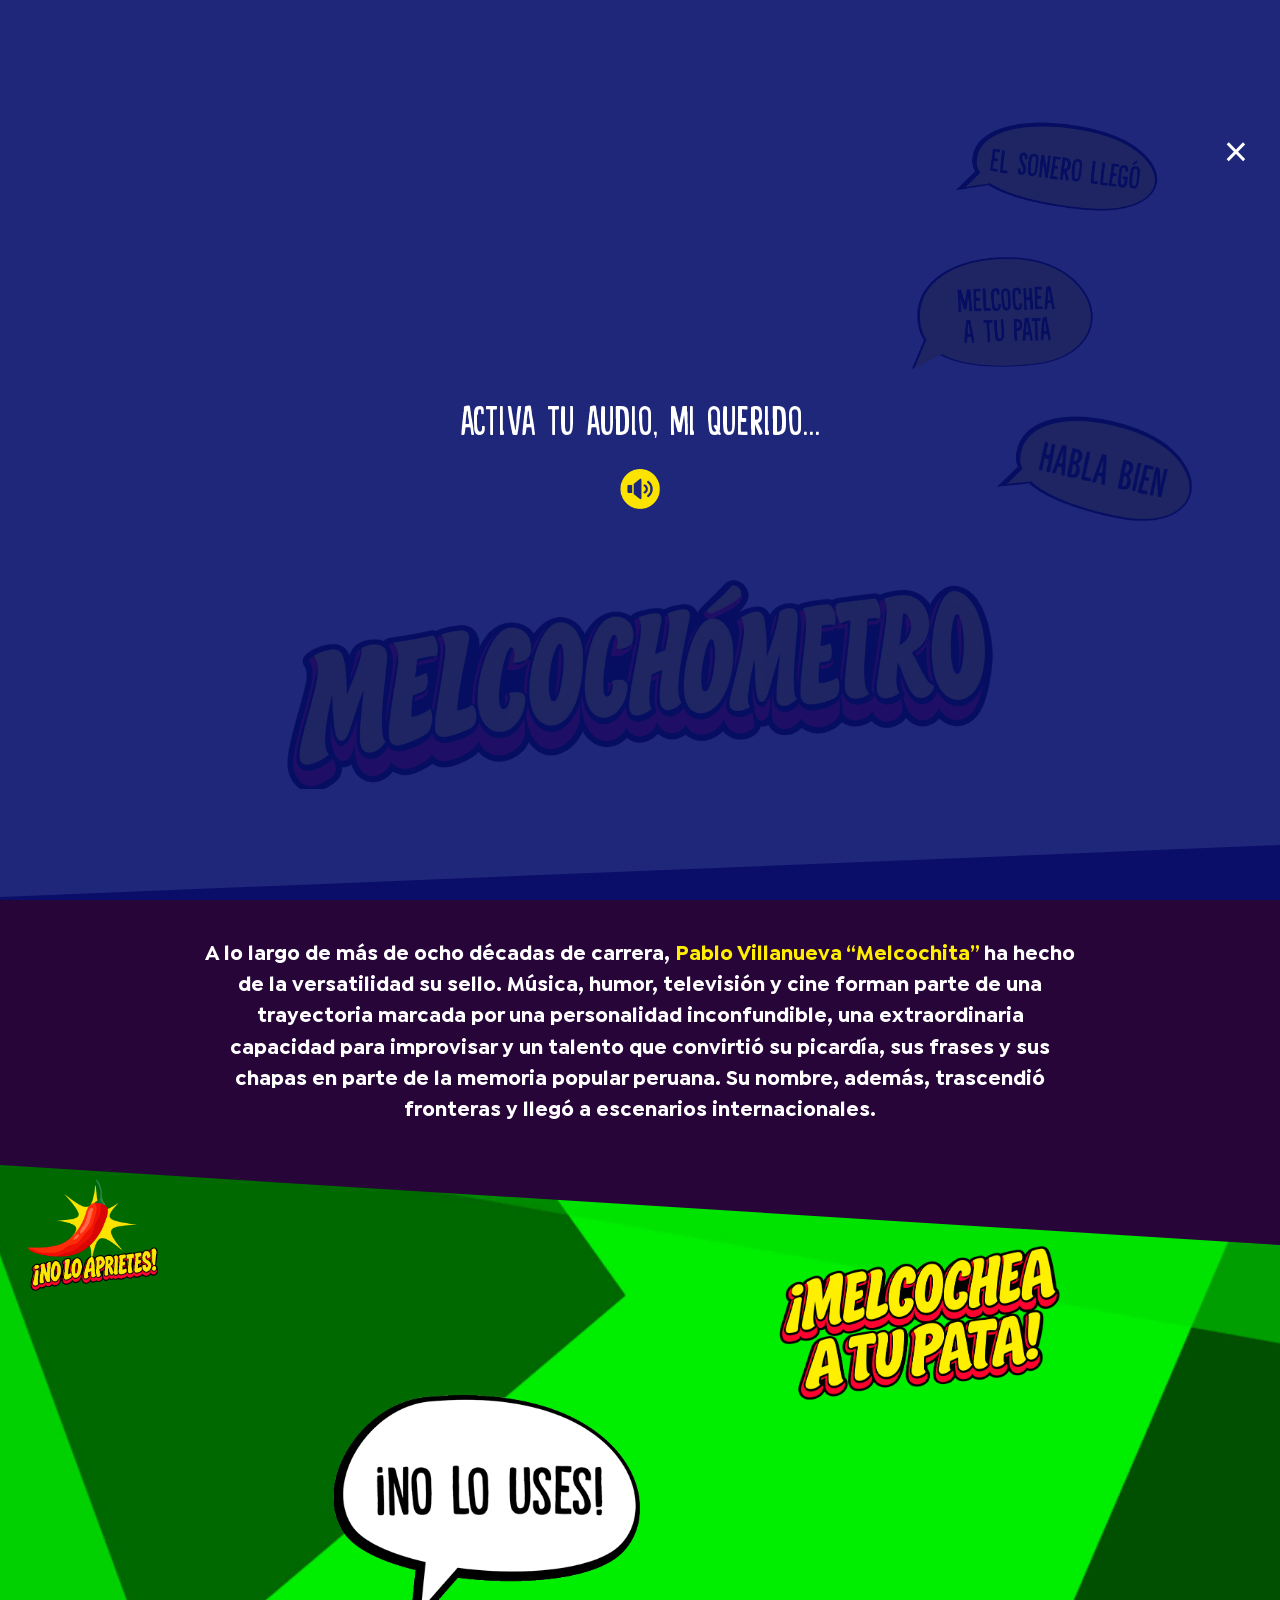
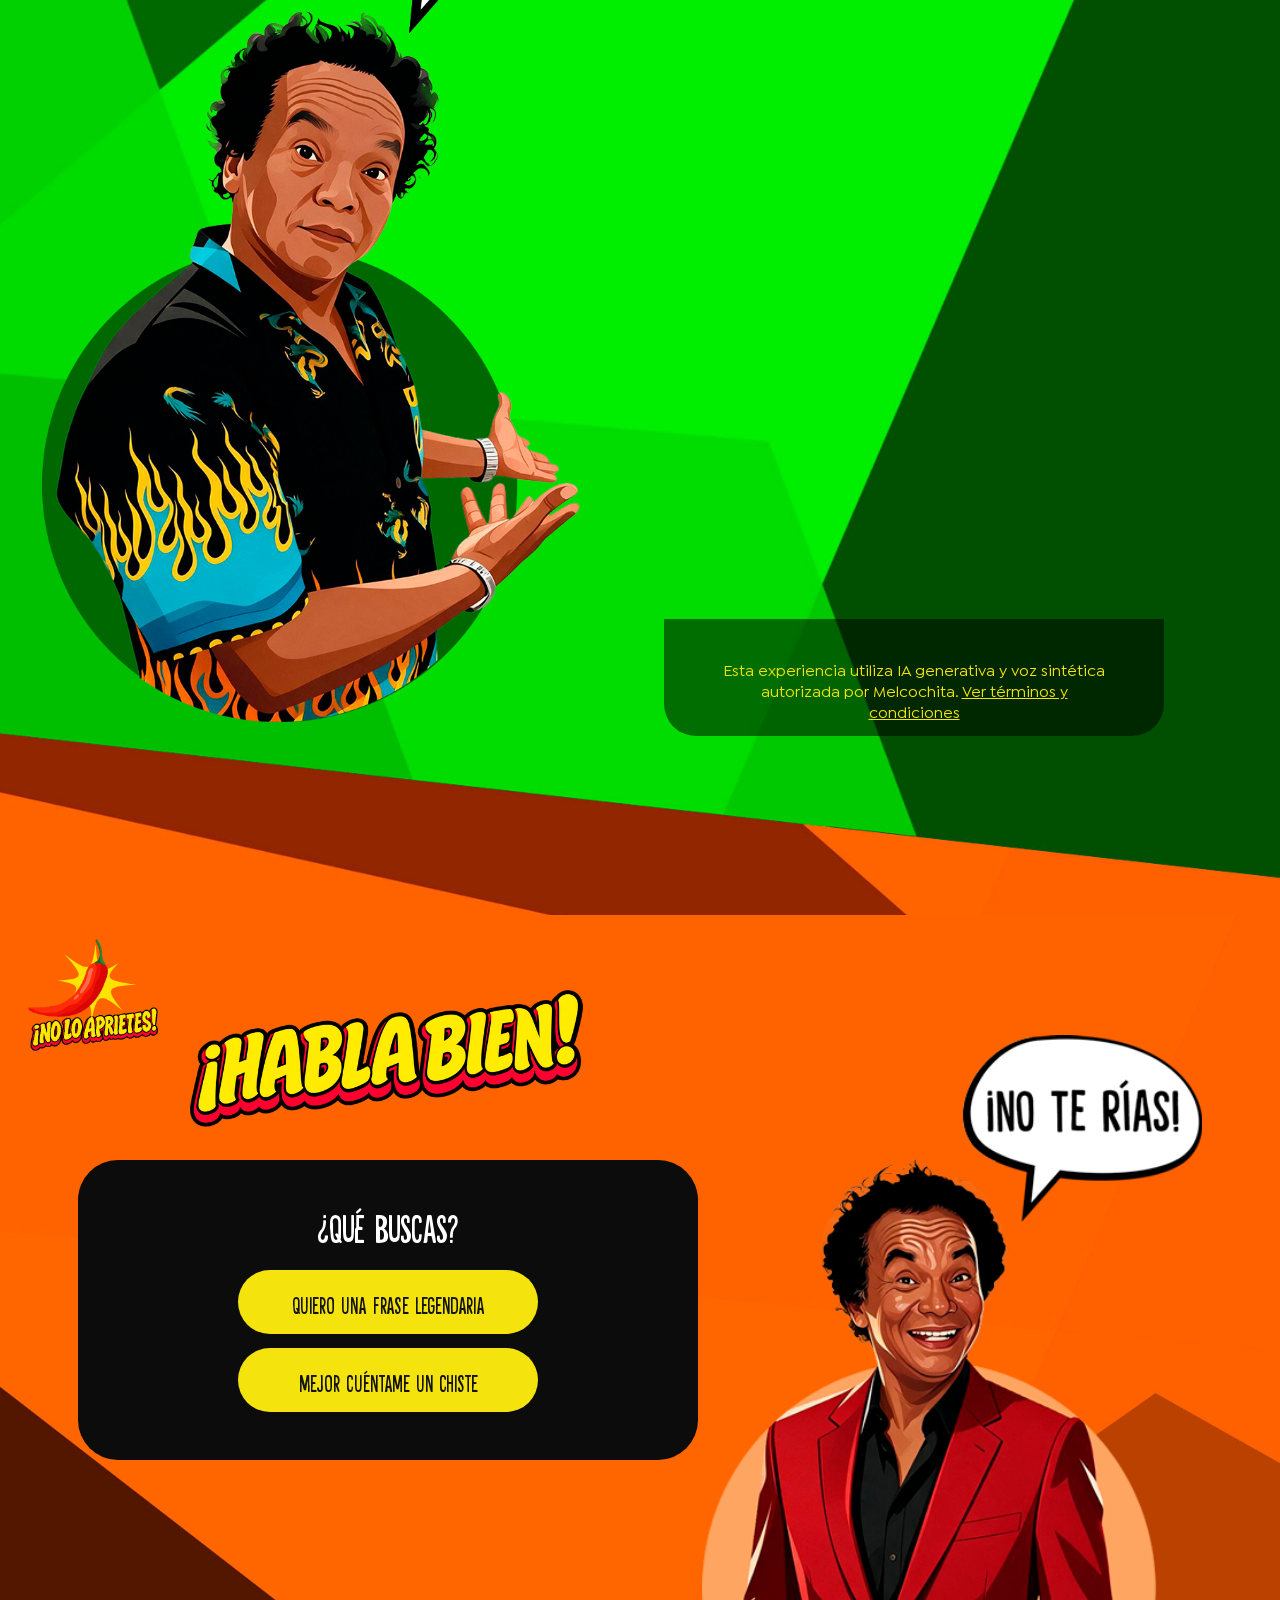
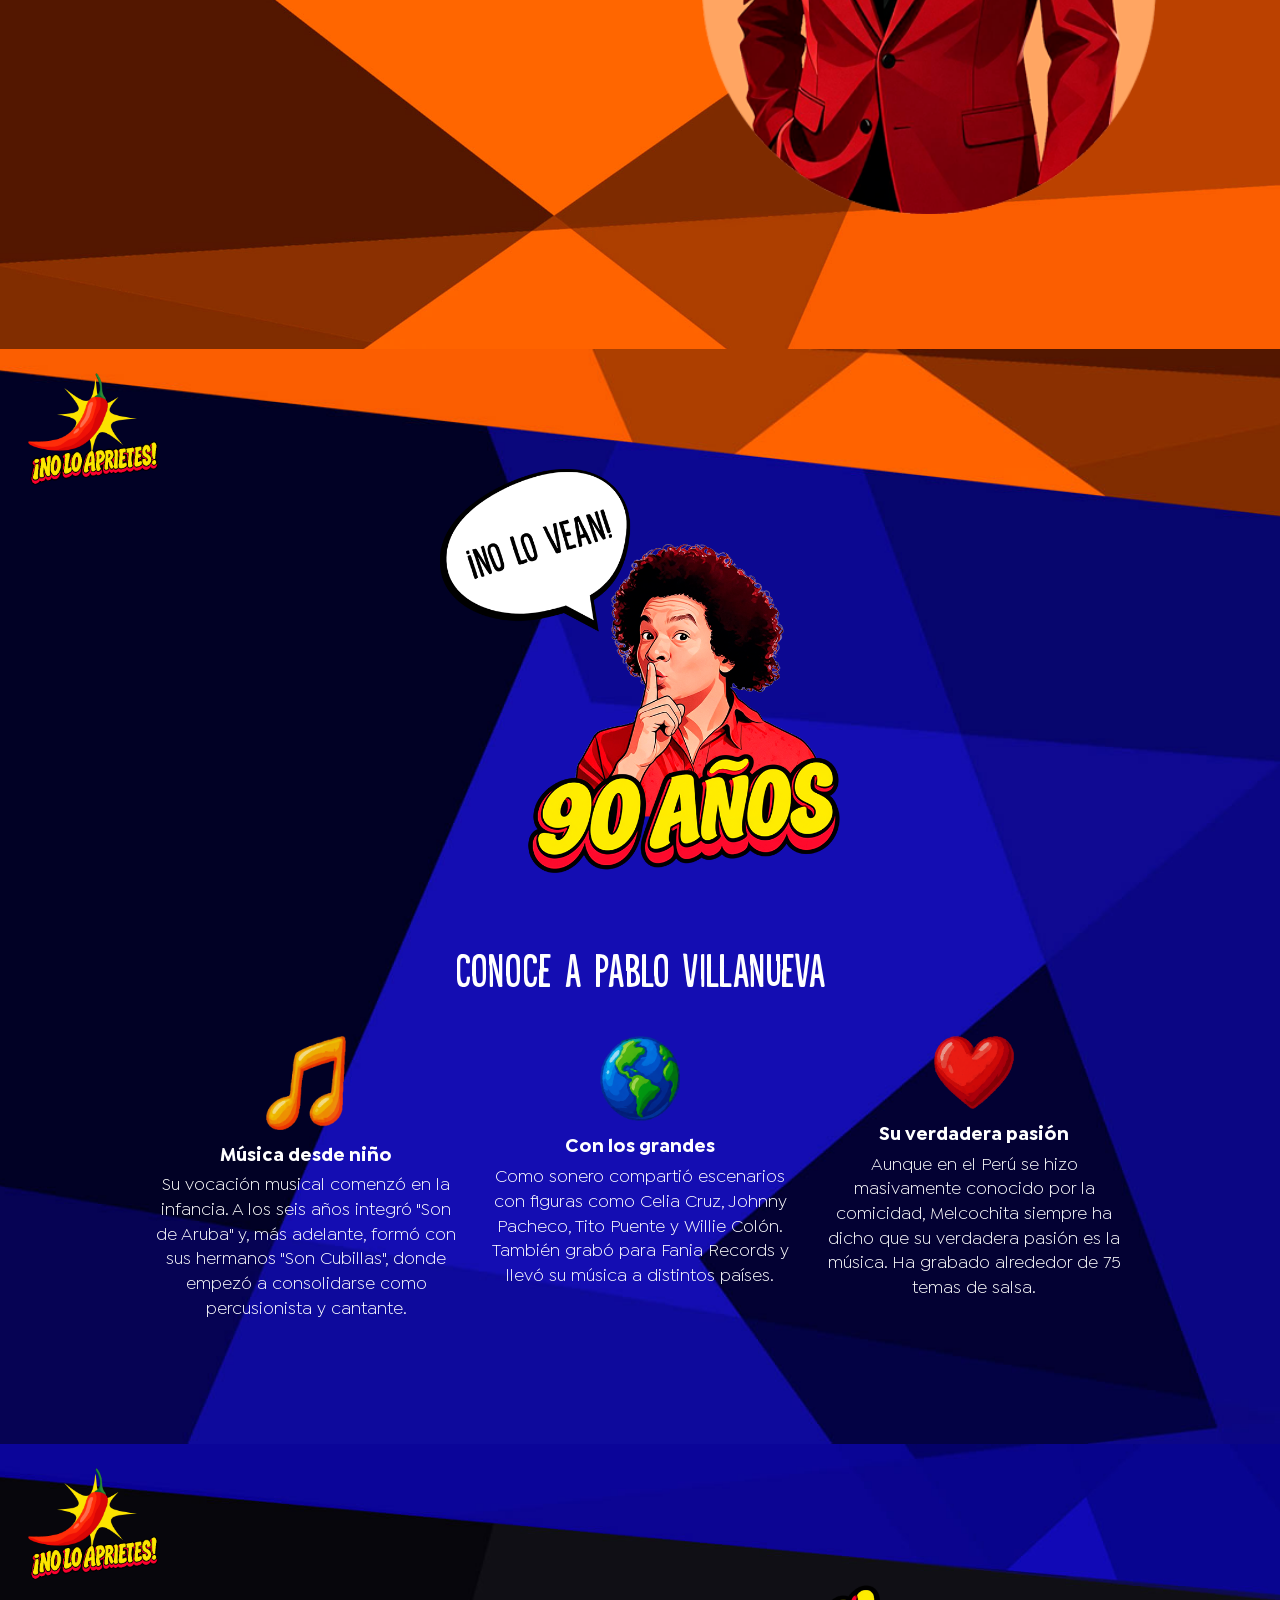
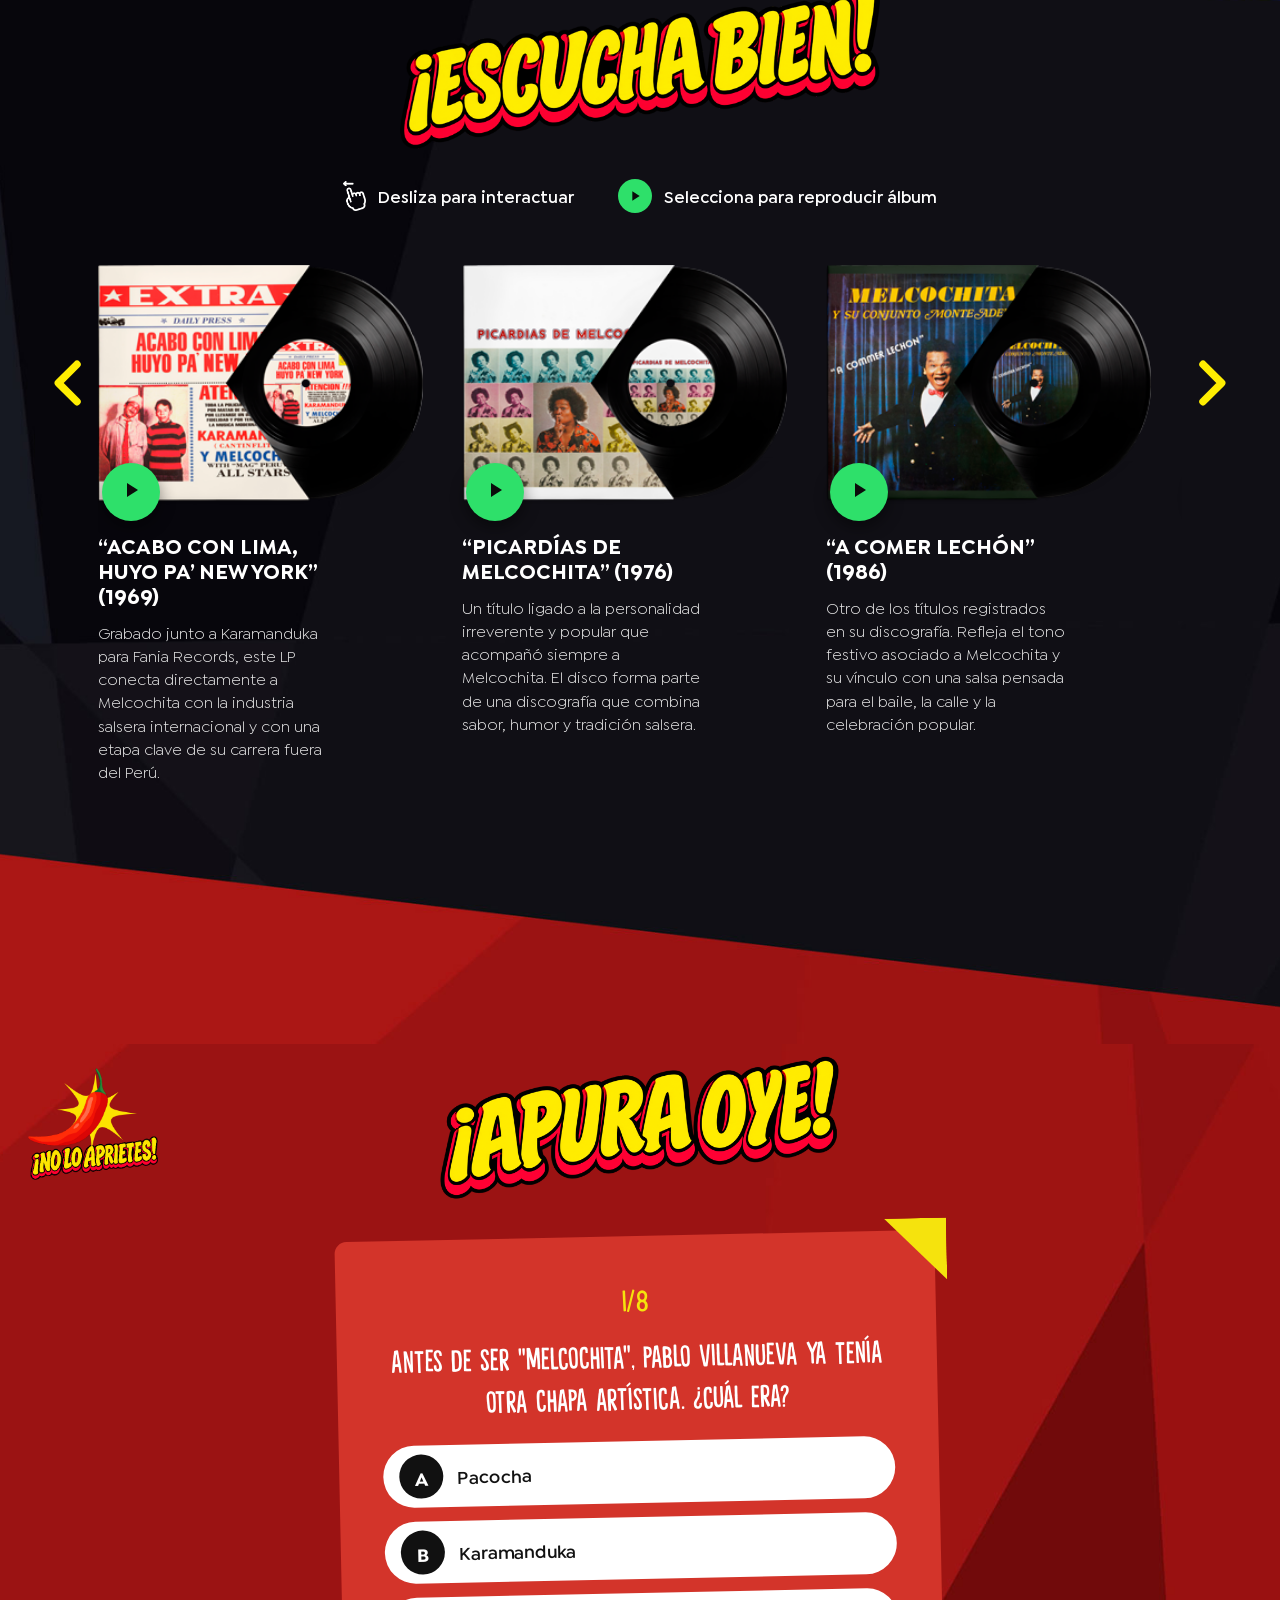
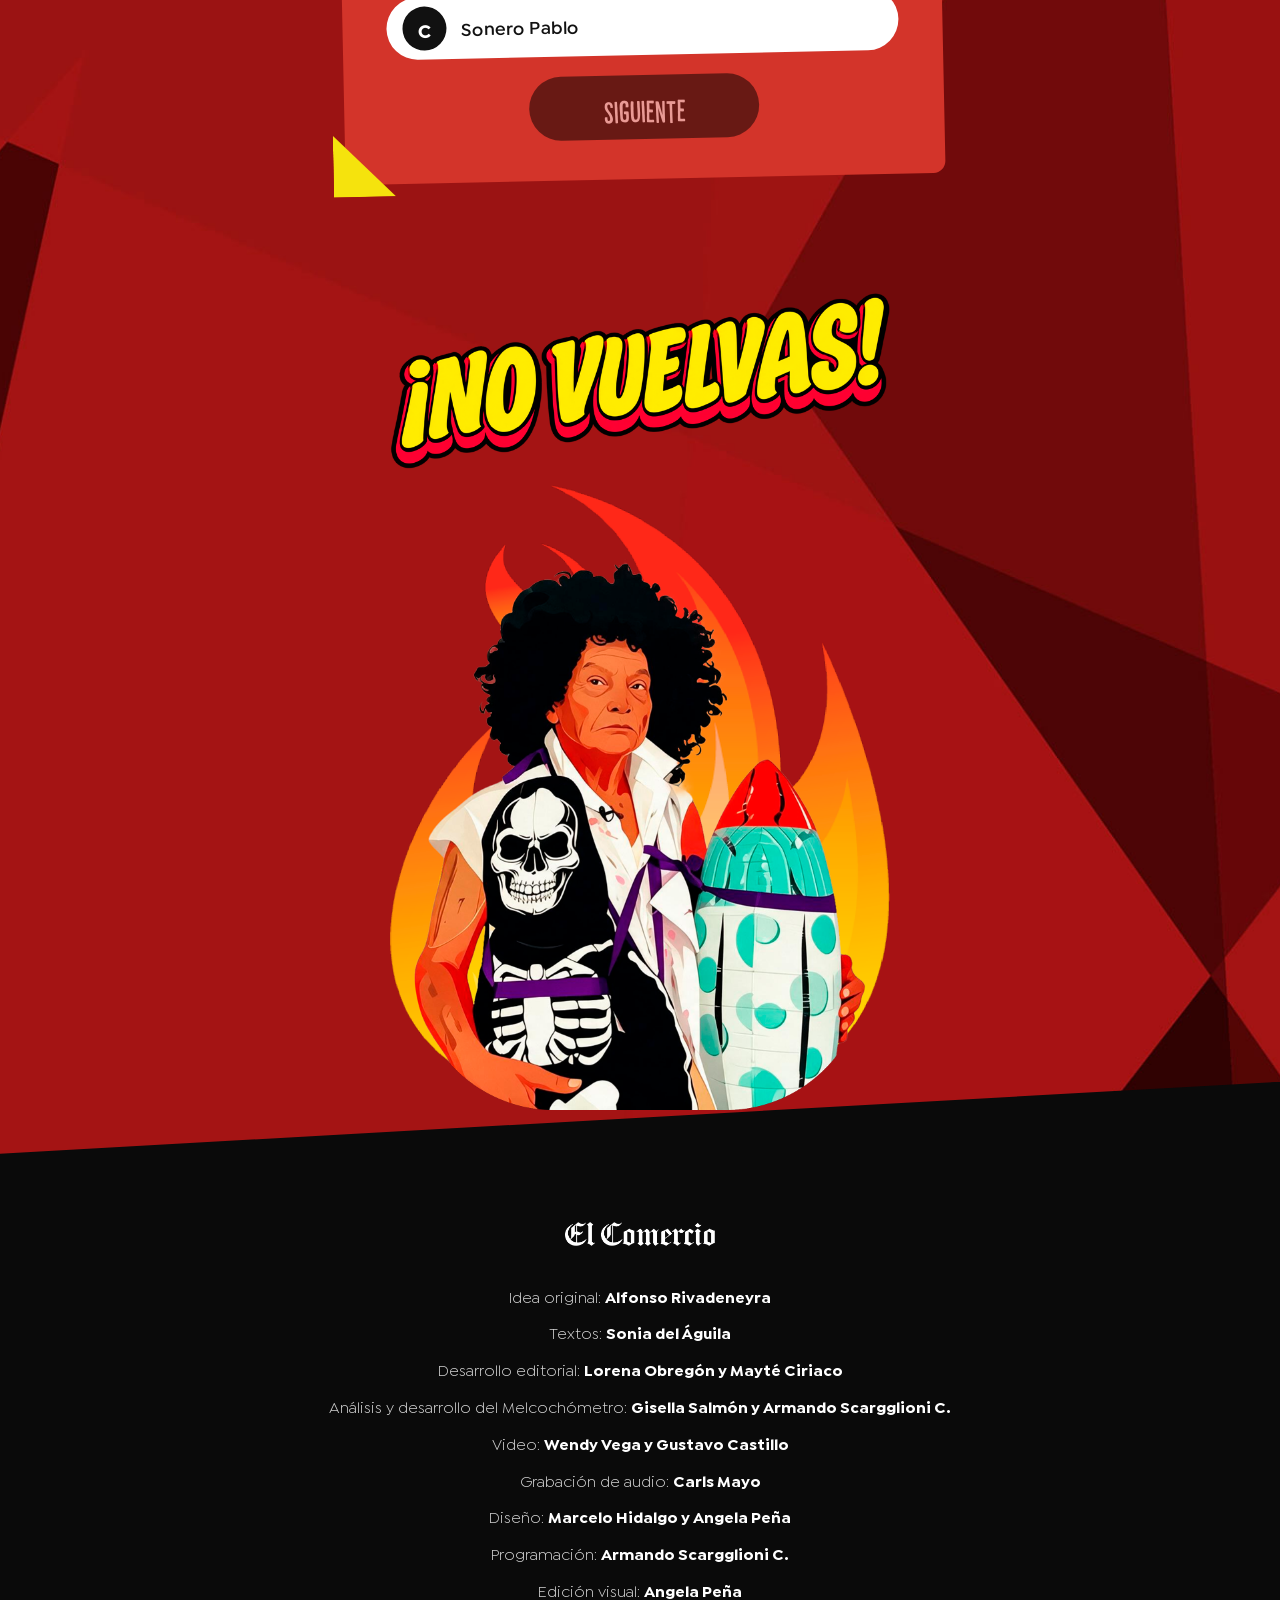
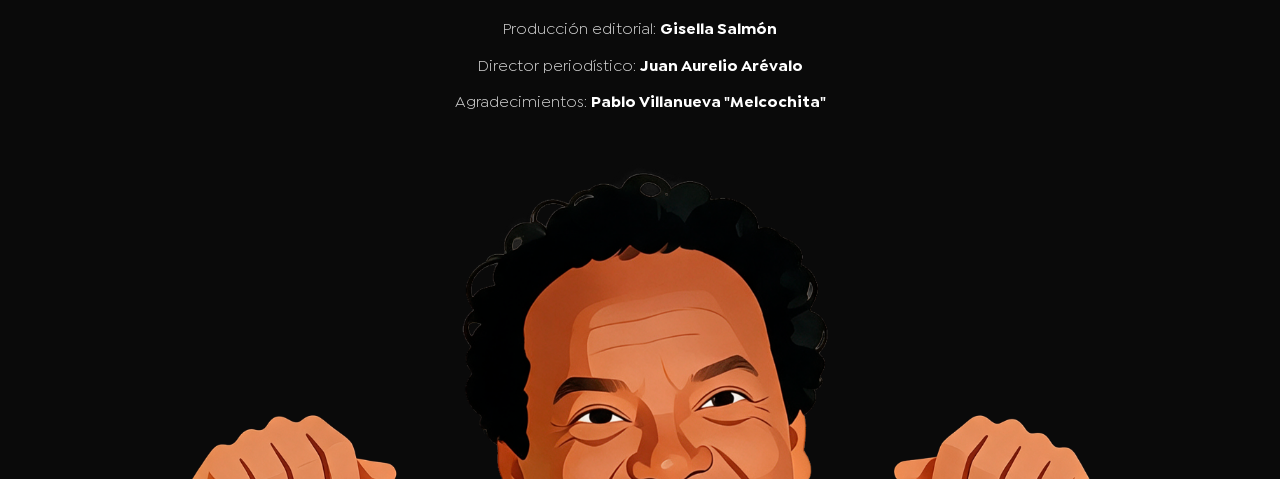
<file: web/landing/index.html>
<!DOCTYPE html>
<html lang="en">
<head>
    <meta name="robots" content="noindex">
    <meta charset="UTF-8">
    <meta name="viewport" content="width=device-width, initial-scale=1.0">

    <link rel="stylesheet" href="https://nuevasnarrativasec.github.io/melcochita/web/landing/css/style.css?v2">

    <style>
        /* Ocultar anuncios y elementos no deseados */  
        
        body.story{
            height: auto !important;
            min-height: inherit !important;
        }

        #clever-45754-1988799-sticky-footer,    
        .tp-modal,
        .tp-backdrop.tp-active,
        .content_gpt_top_ads, 
        .sticky-top, 
        .nav-d__menu.active,
        #gpt_cover,
        .content_gpt_top_ads,
        .skin-template-model0.ads_pushed,
        .skin-template-model0,
        #clever-45754-889974-sticky-footer,
        #clever-45754-1475206-sticky-footer-iframe,
        #gpt_zocalo, 
        #clever-45754-sticky-footer-shadow,
        #browsi_wrapper_0_ai_1_rc_0,
        #browsi_wrapper_1_ai_1_rc_0,
        #browsi_wrapper_2_ai_1_rc_0,
        #browsi_wrapper_3_ai_1_rc_0,
        #browsi_wrapper_4_ai_1_rc_0,
        #browsi_wrapper_5_ai_1_rc_0,
        #browsi_wrapper_6_ai_1_rc_0,
        #browsi_wrapper_7_ai_1_rc_0,
        #browsi_wrapper_8_ai_1_rc_0,
        #browsi_wrapper_9_ai_1_rc_0,
        #browsi_wrapper_10_ai_1_rc_0,
        .fs-sticky-footer,
        .orp-player-wrapper,
        #clever-45754-sticky-footer,
        #clever-45754-1475206-sticky-footer-shadow,
        #elcomercio_zocalo,
        .cl-container,
        #merlin-widget-root{
            display: none !important;
            height: 0 !important;
        }   
        #header-container,
        .nav-d__main-scroll.scrolled{
            z-index: 99999999;
        }
        #nav-wm-container{
            position: relative;
            z-index: 99999999;
        }
        .skin-template-model0 {
            top: 100px !important;
            z-index: -1 !important;
        }
        .content-layout-container {
            background-color: transparent !important;
        }
        .tp-modal-open{
            overflow: auto !important;
        }

        /** cambios ARC **/
        .intro-close{
            top: 125px;
        }
        .btn-flotante-rojo{
            top: 70px;
        }
    </style>

</head>
<body>

    <!-- ===== INTRO: activa tu audio ===== -->
    <div class="intro-audio" id="introAudio">
        <button class="intro-close" id="introClose" type="button" aria-label="Cerrar">&times;</button>
        <p class="intro-audio-text">Activa tu audio, mi querido...</p>
        <img src="https://nuevasnarrativasec.github.io/melcochita/web/landing/img/btn-audio.png" class="intro-audio-btn" id="introAudioBtn" alt="Activa el audio">
    </div>

    <div class="hero">
        <h1>
            Melcochometro
        </h1>
        <div class="box-botones-portada">
            <div class="btn-portada" id="btn-portada-1">
                <a href="#discografia">el sonero llegó</a>
            </div>
            <div class="btn-portada" id="btn-portada-2">
                <a href="#melcochometro">melcochea a tu pata</a>
            </div>
            <div class="btn-portada" id="btn-portada-3">
                <a href="#habla-bien">habla bien</a>
            </div>
        </div>
        <div class="box-cta">
            Desliza para interactuar
            <i></i>
        </div>
        <!--<img src="./img/btn-audio.png" alt="activa audio" class="btn-audio" width="100%">-->
        <div class="box-sombra-hero-movil"></div>
        <video src="https://nuevasnarrativasec.github.io/melcochita/web/landing/video/video-portada.mp4" id="heroVideo" autoplay muted playsinline width="100%" height="100%"></video>
        <video src="https://nuevasnarrativasec.github.io/melcochita/web/landing/video/video-portada-movil.mp4" id="heroVideoMovil" autoplay muted playsinline width="100%" height="100%"></video>
    </div>

    <div class="box-bajada">
        <p>
            A lo largo de más de ocho décadas de carrera, <span>Pablo Villanueva “Melcochita”</span> ha hecho de la versatilidad su sello. Música, humor, televisión y cine forman parte de una trayectoria marcada por una personalidad inconfundible, una extraordinaria capacidad para improvisar y un talento que convirtió su picardía, sus frases y sus chapas en parte de la memoria popular peruana. Su nombre, además, trascendió fronteras y llegó a escenarios internacionales.
        </p>
    </div>

    <div class="main-melcochometro" id="melcochometro">
        <div class="box-btn-apretar">
            <img src="https://nuevasnarrativasec.github.io/melcochita/web/landing/img/btn-apretar.png" class="btn-apretar" data-dato="2" alt="No lo aprietes" role="button" tabindex="0">
        </div>        
        <div class="ctn-melcochometro">
            <img src="https://nuevasnarrativasec.github.io/melcochita/web/landing/img/ilus-melcochometro.png" alt="melcochita" width="100%" class="ilus-melcochometro">
            <img src="https://nuevasnarrativasec.github.io/melcochita/web/landing/img/ilus-melcochometro-movil.png" alt="melcochita" width="100%" class="ilus-melcochometro-movil">
            
            <div class="box-embed-melcochometro">
                <div class="box-titulo-melcochea">
                    <h4>melcochea a tu pata</h4>
                </div>                
                <iframe style="border:none; border-radius: 32px;" src="https://melcochometro.onrender.com/" title="iFrame" width="100%" height="900px" scrolling="no" frameborder="no" allow=""></iframe>
                <div class="box-aviso">
                    <p>
                        Esta experiencia utiliza IA generativa y voz sintética autorizada por Melcochita. <a href="#">Ver términos y condiciones</a>
                    </p>
                </div>
            </div>
        </div>
    </div>

    <div class="main-habla-bien" id="habla-bien">
        <div class="box-btn-apretar box-btn-apretar-dos">
            <img src="https://nuevasnarrativasec.github.io/melcochita/web/landing/img/btn-apretar.png" class="btn-apretar" data-dato="3" alt="No lo aprietes" role="button" tabindex="0">
        </div>        
        <div class="ctn-habla-bien">
            <div class="box-main-frases">
                <h4>habla bien</h4>

                <img src="https://nuevasnarrativasec.github.io/melcochita/web/landing/img/ilus-habla-bien-movil.png?v2" alt="melcochita" width="100%" class="ilus-habla-bien-movil">
                <div class="frases-card">
                    <p class="frases-q">¿Qué buscas?</p>

                    <div class="frases-primary">
                        <button class="fp-btn fp-frases" type="button" data-cat="frases">Quiero una frase legendaria</button>
                        <button class="fp-btn fp-chistes" type="button" data-cat="chistes">Mejor cuéntame un chiste</button>
                    </div>

                    <div class="frases-subs" hidden>
                        <p class="frases-sublabel" id="frasesSublabel">Frases:</p>
                        <div class="frases-pills" id="frasesPills"></div>

                        <div class="frases-player" id="frasesPlayer" hidden>
                            <span class="fpl-cat" id="fplCat"></span>
                            <div class="fpl-controls">
                                <button class="fpl-toggle" id="fplToggle" type="button" aria-label="Reproducir o pausar">
                                    <span class="ico-play"><svg viewBox="0 0 24 24" aria-hidden="true"><path d="M8 5v14l11-7z"/></svg></span>
                                    <span class="ico-pause"><svg viewBox="0 0 24 24" aria-hidden="true"><path d="M6 5h4v14H6zm8 0h4v14h-4z"/></svg></span>
                                </button>
                                <span class="fpl-time" id="fplCur">0:00</span>
                                <div class="fpl-bar" id="fplBar"><div class="fpl-fill" id="fplFill"></div></div>
                                <span class="fpl-time" id="fplDur">0:00</span>
                            </div>
                        </div>
                    </div>

                    <audio id="frasesAudio" preload="none"></audio>
                </div>
            </div>
            <img src="https://nuevasnarrativasec.github.io/melcochita/web/landing/img/ilus-habla-bien.png" alt="melcochita" width="100%" class="ilus-habla-bien">
        </div>
    </div>

     <div class="main-conoce" id="conoce">
        <div class="box-btn-apretar box-btn-apretar-tres">
            <img src="https://nuevasnarrativasec.github.io/melcochita/web/landing/img/btn-apretar.png" class="btn-apretar" data-dato="0" alt="No lo aprietes" role="button" tabindex="0">
        </div>        
        <div class="ctn-conoce">
            <img src="https://nuevasnarrativasec.github.io/melcochita/web/landing/img/ilus-90-anos.png" alt="90 años" width="100%" class="ilus-1">
            <img src="https://nuevasnarrativasec.github.io/melcochita/web/landing/img/ilus-90-anos-movil.png" alt="90 años" width="100%" class="ilus-1-movil">
            <!--<p>
                A lo largo de más de ocho décadas de carrera, <span>Pablo Villanueva “Melcochita”</span> ha hecho de la versatilidad su sello. Música, humor, televisión y cine forman parte de una trayectoria marcada por una personalidad inconfundible, una extraordinaria capacidad para improvisar y un talento que convirtió su picardía, sus frases y sus chapas en parte de la memoria popular peruana. Su nombre, además, trascendió fronteras y llegó a escenarios internacionales.
            </p>-->
            <h3>
                conoce a pablo villanueva
            </h3>
            <div class="conoce-carousel">
                <p class="conoce-hint"><span class="conoce-hint-ico"><img src="./img/icon-deslizar.png" alt=""></span> Desliza para interactuar</p>
                <button class="conoce-arrow prev" type="button" aria-label="Anterior"><svg viewBox="0 0 24 24" aria-hidden="true"><path d="M15 4l-8 8 8 8"/></svg></button>
                <button class="conoce-arrow next" type="button" aria-label="Siguiente"><svg viewBox="0 0 24 24" aria-hidden="true"><path d="M9 4l8 8-8 8"/></svg></button>
                <ul>
                <li>
                    <img src="https://nuevasnarrativasec.github.io/melcochita/web/landing/img/icon-conoce-1.png" alt="" width="100%">
                    <h4>Música desde niño</h4>
                    <p>
                        Su vocación musical comenzó en la infancia. A los seis años integró "Son de Aruba" y, más adelante, formó con sus hermanos "Son Cubillas", donde empezó a consolidarse como percusionista y cantante.
                    </p>
                </li>
                <li>
                    <img src="https://nuevasnarrativasec.github.io/melcochita/web/landing/img/icon-conoce-2.png" alt="" width="100%">
                    <h4>Con los grandes</h4>
                    <p>
                        Como sonero compartió escenarios con figuras como Celia Cruz, Johnny Pacheco, Tito Puente y Willie Colón. También grabó para Fania Records y llevó su música a distintos países.
                    </p>
                </li>
                <li>
                    <img src="https://nuevasnarrativasec.github.io/melcochita/web/landing/img/icon-conoce-3.png" alt="" width="100%">
                    <h4>Su verdadera pasión</h4>
                    <p>
                        Aunque en el Perú se hizo masivamente conocido por la comicidad, Melcochita siempre ha dicho que su verdadera pasión es la música. Ha grabado alrededor de 75 temas de salsa.
                    </p>
                </li>
            </ul>
            </div>
        </div>
    </div> 

    <div class="main-discografia" id="discografia">
        <div class="box-btn-apretar box-btn-apretar-cuatro">
             <img src="https://nuevasnarrativasec.github.io/melcochita/web/landing/img/btn-apretar.png" class="btn-apretar" data-dato="1" alt="No lo aprietes" role="button" tabindex="0">
        </div>       
        <div class="ctn-discografia">

            <h2 class="titulo-escucha">
                <img src="https://nuevasnarrativasec.github.io/melcochita/web/landing/img/titulo-escucha.png" alt="¡Escucha bien!">
            </h2>

            <ul class="disco-legend">
                <li>
                    <span class="leg-ico leg-drag">
                        <img src="https://nuevasnarrativasec.github.io/melcochita/web/landing/img/icon-deslizar.png" alt="">
                    </span>
                    Desliza para interactuar
                </li>
                <li>
                    <span class="leg-ico leg-play">
                        <svg viewBox="0 0 24 24" aria-hidden="true"><path d="M8 5v14l11-7z"/></svg>
                    </span>
                    Selecciona para reproducir álbum
                </li>
            </ul>

            <div class="disco-carousel">
                <button class="disco-arrow prev" type="button" aria-label="Álbum anterior">
                    <svg viewBox="0 0 24 24" aria-hidden="true"><path d="M15 4l-8 8 8 8"/></svg>
                </button>

                <div class="disco-track" id="discoTrack"></div>

                <button class="disco-arrow next" type="button" aria-label="Álbum siguiente">
                    <svg viewBox="0 0 24 24" aria-hidden="true"><path d="M9 4l8 8-8 8"/></svg>
                </button>
            </div>

        </div>
    </div>

    <div class="main-apura-oye">
        <div class="box-btn-apretar box-btn-apretar-cinco">
            <img src="https://nuevasnarrativasec.github.io/melcochita/web/landing/img/btn-apretar.png" class="btn-apretar" data-dato="4" alt="No lo aprietes" role="button" tabindex="0">
        </div>        
        <div class="ctn-apura-oye">
            <h2>
                apura oye
            </h2>
        </div>

        <div class="trivia" id="trivia"></div>

        <div class="ctn-apura-oye">
            <h2 class="no-vuelvas">
                no vuelvas
            </h2>
            <img src="https://nuevasnarrativasec.github.io/melcochita/web/landing/img/ilus-no-vuelvas.png" alt="" width="100%" class="ilus-no-vuelvas">
        </div>
    </div>     

    <!-- ===== FOOTER / créditos ===== -->
    <footer class="main-footer">
        <p class="footer-logo">
            <img src="https://nuevasnarrativasec.github.io/melcochita/web/landing/img/logo-comercio-footer.png" alt="El Comercio" width="100%">
        </p>
        <div class="footer-creditos">
            <p><span>Idea original:</span> <strong>Alfonso Rivadeneyra</strong></p>
            <p><span>Textos:</span> <strong>Sonia del Águila</strong></p>
            <p><span>Desarrollo editorial:</span> <strong>Lorena Obregón y Mayté Ciriaco</strong></p>
            <p><span>Análisis y desarrollo del Melcochómetro:</span> <strong>Gisella Salmón y Armando Scargglioni C.</strong></p>
            <p><span>Video:</span> <strong>Wendy Vega y Gustavo Castillo</strong></p>
            <p><span>Grabación de audio:</span> <strong>Carls Mayo</strong></p>
            <p><span>Diseño:</span> <strong>Marcelo Hidalgo y Angela Peña</strong></p>
            <p><span>Programación:</span> <strong>Armando Scargglioni C.</strong></p>
            <p><span>Edición visual:</span> <strong>Angela Peña</strong></p>            
            <p><span>Producción editorial:</span> <strong>Gisella Salmón</strong></p>
            <p><span>Director periodístico:</span> <strong>Juan Aurelio Arévalo</strong></p>
            <p><span>Agradecimientos:</span> <strong>Pablo Villanueva "Melcochita"</strong></p>
        </div>

        <img src="https://nuevasnarrativasec.github.io/melcochita/web/landing/img/bg-melcocha-footer.png" alt="melcochita footer" width="100%" class="bg-melcocha-footer">
    </footer>

    <!-- ===== Modal: dato de Melcochita ===== -->
    <div class="dato-modal" id="datoModal" hidden>
        <div class="dato-box">
            <img src="https://nuevasnarrativasec.github.io/melcochita/web/landing/img/btn-apretar.png" class="dato-chili" alt="">
            <button class="dato-close" id="datoClose" type="button" aria-label="Cerrar">&times;</button>
            <div class="dato-card">
                <p class="dato-text" id="datoText"></p>
            </div>
        </div>
    </div>

    <a class="btn-flotante-rojo" id="btnFlotanteRojo" href="#melcochometro" aria-label="Melcochea a tu pata">
        <img src="https://nuevasnarrativasec.github.io/melcochita/web/landing/img/btn-melcochea-a-tu-pata-aqui.png" alt="Melcochea a tu pata" class="btn-melcochea-top">
        <img src="https://nuevasnarrativasec.github.io/melcochita/web/landing/img/btn-melcochea-a-tu-pata-aqui-bottom.png" alt="Melcochea a tu pata" class="btn-melcochea-bottom">
    </a>

    <script src="https://nuevasnarrativasec.github.io/melcochita/web/landing/js/dato.js?v2" defer></script>
    <script src="https://nuevasnarrativasec.github.io/melcochita/web/landing/js/trivia.js?v3" defer></script>
    <script src="https://nuevasnarrativasec.github.io/melcochita/web/landing/js/hero.js" defer></script>
    <script src="https://nuevasnarrativasec.github.io/melcochita/web/landing/js/conoce.js?v2" defer></script>
    <script src="https://nuevasnarrativasec.github.io/melcochita/web/landing/js/habla-bien.js?v2" defer></script>
    <script src="https://open.spotify.com/embed/iframe-api/v1" async></script>
    <script src="https://nuevasnarrativasec.github.io/melcochita/web/landing/js/discografia.js?v2" defer></script>
    
</body>
</html>
</file>
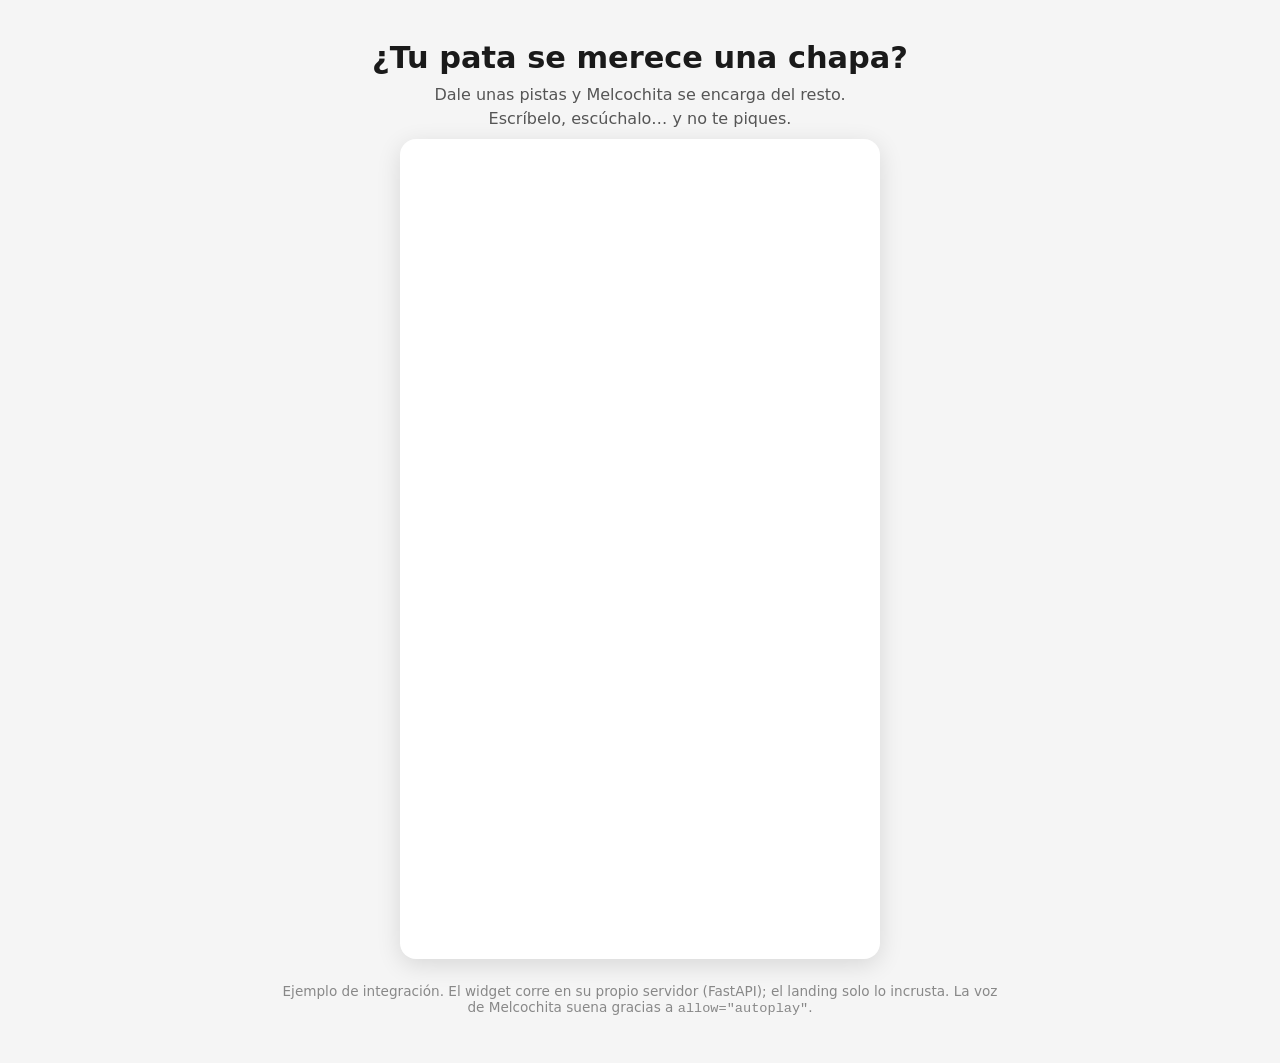
<file: landing-embed.html>
<!DOCTYPE html>
<html lang="es">
<head>
  <meta charset="UTF-8" />
  <meta name="viewport" content="width=device-width, initial-scale=1.0" />
  <title>Melcochómetro — ejemplo de embed</title>
  <style>
    body { margin: 0; font-family: system-ui, -apple-system, "Segoe UI", Roboto, sans-serif;
           color: #1a1a1a; background: #f5f5f5; }
    .demo-hero { max-width: 720px; margin: 0 auto; padding: 40px 20px 8px; text-align: center; }
    .demo-hero h1 { font-size: 1.9rem; margin: 0 0 8px; }
    .demo-hero p { color: #555; line-height: 1.5; margin: 0 auto; max-width: 46ch; }
    .demo-nota { max-width: 720px; margin: 24px auto 48px; padding: 0 20px;
                 color: #888; font-size: 0.85rem; text-align: center; }
  </style>
</head>
<body>

  <!-- Contexto de ejemplo del landing (esto lo reemplaza el diseño real de
       El Comercio; sirve solo para ver el widget en situación). -->
  <div class="demo-hero">
    <h1>¿Tu pata se merece una chapa?</h1>
    <p>Dale unas pistas y Melcochita se encarga del resto. Escríbelo, escúchalo… y no te piques.</p>
  </div>

  <!-- ===================================================================
       BLOQUE EMBED — esto es lo único que el equipo de El Comercio pega en
       su CMS/landing. Reemplazar la URL `src` por la del despliegue real
       (p.ej. https://melcochometro.onrender.com). Para pruebas locales:
       http://localhost:8000
       =================================================================== -->
  <div style="max-width:480px; margin:0 auto; padding:0 16px;">
    <iframe
      id="melcochometro"
      src="https://melcochometro.onrender.com"
      title="Melcochómetro"
      loading="lazy"
      allow="autoplay; web-share"
      scrolling="no"
      style="width:100%; height:820px; border:0; border-radius:16px;
             box-shadow:0 6px 24px rgba(0,0,0,.12); display:block; background:#fff;">
    </iframe>
  </div>

  <script>
    // Autoajusta el alto del iframe según lo que reporta el Melcochómetro,
    // para que no haya scroll interno ni espacios vacíos entre estados.
    (function () {
      var iframe = document.getElementById("melcochometro");
      var origenWidget;
      try { origenWidget = new URL(iframe.src).origin; } catch (e) { origenWidget = null; }
      window.addEventListener("message", function (e) {
        // Seguridad: solo confiamos en mensajes del propio widget.
        if (origenWidget && e.origin !== origenWidget) return;
        if (e.data && e.data.tipo === "melco-alto" && e.data.alto) {
          iframe.style.height = e.data.alto + "px";
        }
      });
    })();
  </script>
  <!-- ===================== FIN BLOQUE EMBED ============================ -->

  <p class="demo-nota">
    Ejemplo de integración. El widget corre en su propio servidor (FastAPI);
    el landing solo lo incrusta. La voz de Melcochita suena gracias a
    <code>allow="autoplay"</code>.
  </p>

</body>
</html>
</file>
